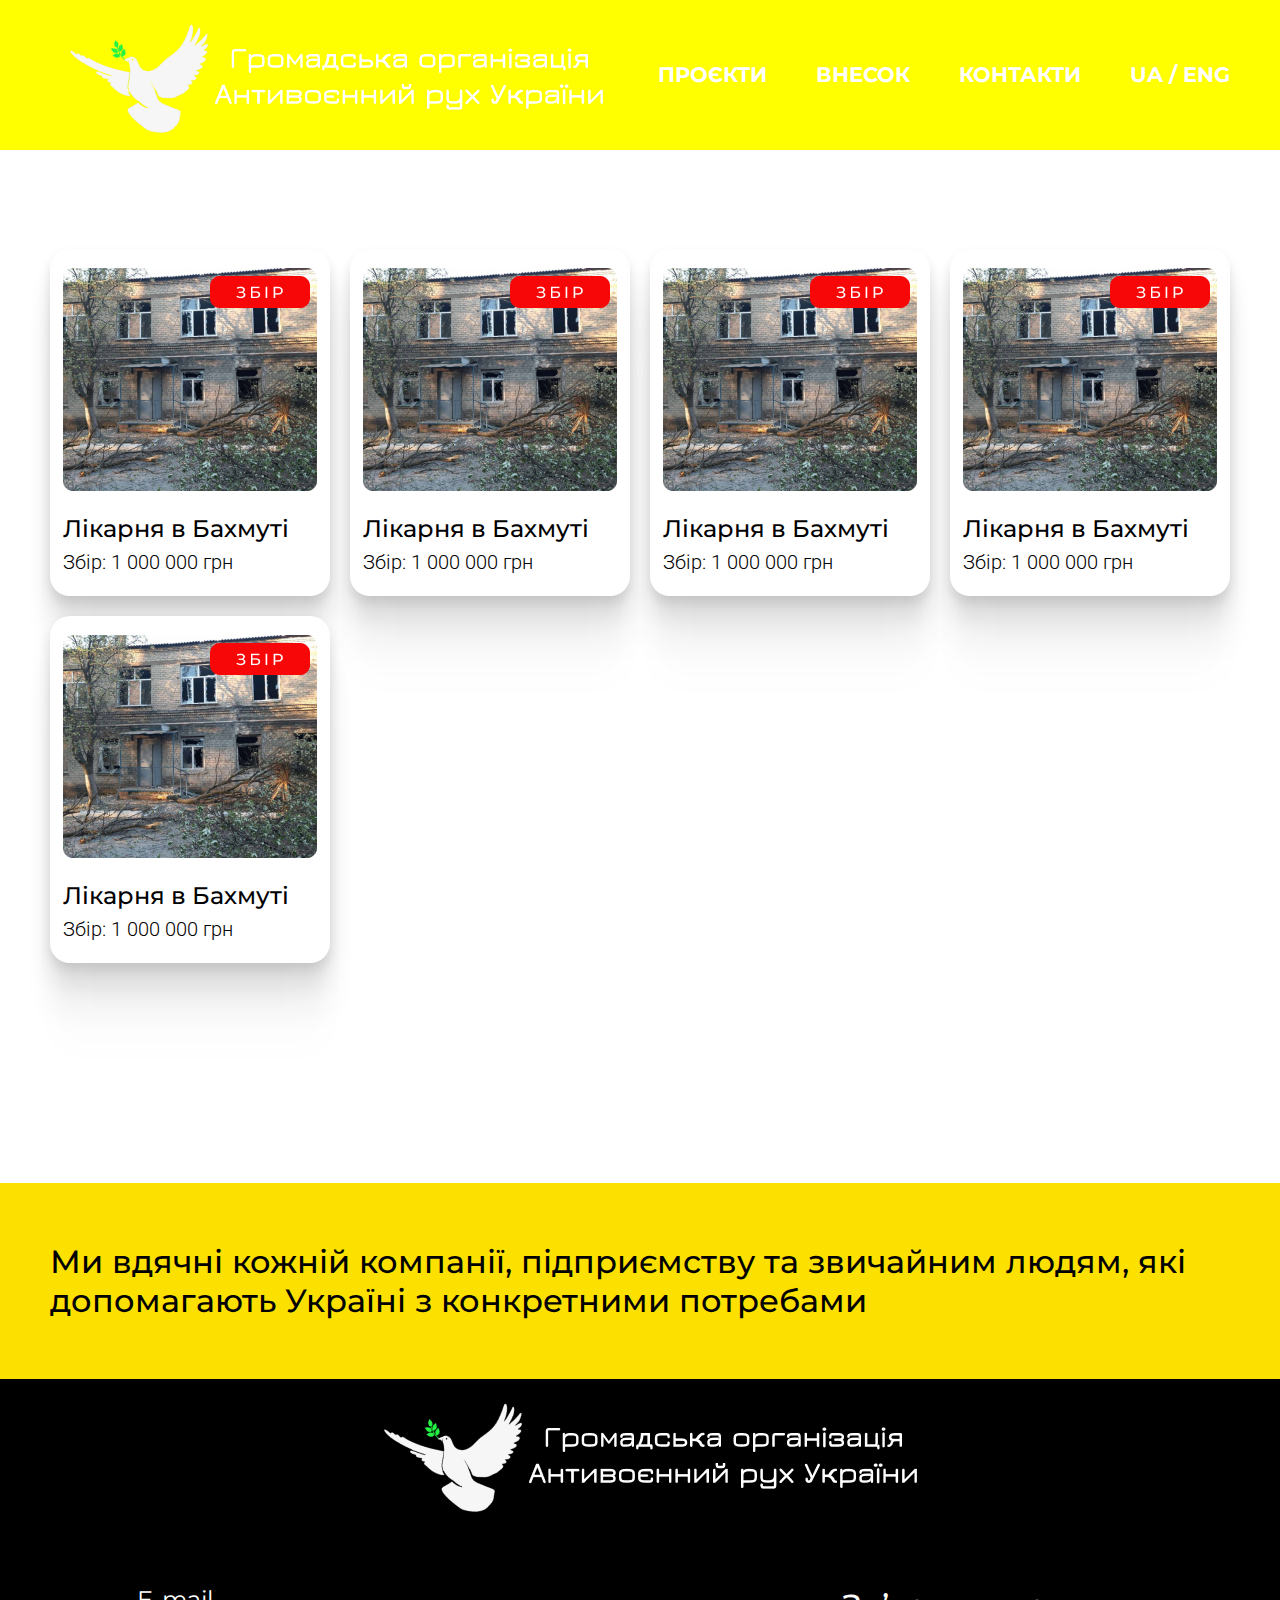
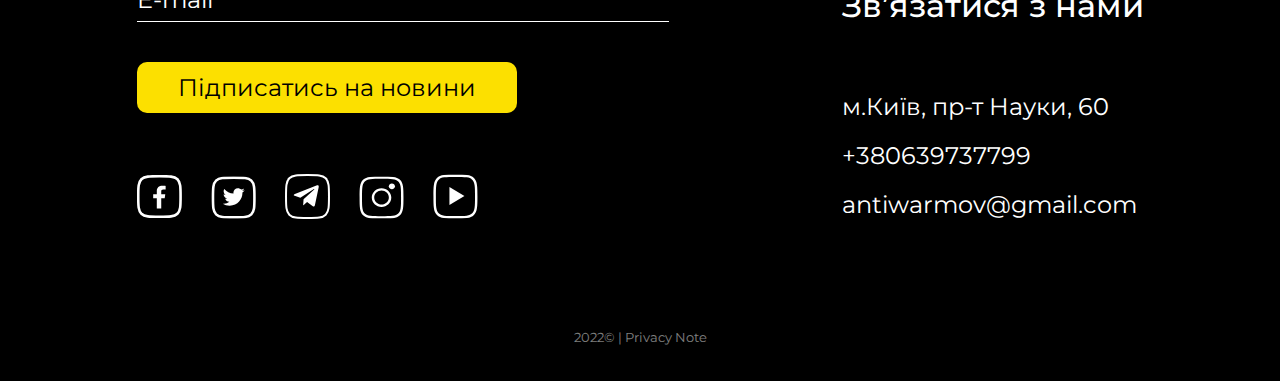
<file: projects.html>
<!doctype html>
<html lang="en">
<head>
    <meta charset="UTF-8">
    <meta name="viewport"
          content="width=device-width, user-scalable=no, initial-scale=1.0, maximum-scale=1.0, minimum-scale=1.0">
    <meta http-equiv="X-UA-Compatible" content="ie=edge">
    <title>Projects</title>
    <link rel="stylesheet" href="css/style.css">
    <link rel="stylesheet" href="css/media.css">
    <link rel="stylesheet" href="css/menu.css">

</head>
<body>
<header class="header_main">
    <div class="container">
        <div class="logo">
            <a href="#"><img src="images/logo_3.png" alt="logo"></a>
        </div>
        <div class="nav-but-wrap">
            <div class="menu-icon hover-target">
                <span class="menu-icon__line menu-icon__line-left"></span>
                <span class="menu-icon__line"></span>
                <span class="menu-icon__line menu-icon__line-right"></span>
            </div>
        </div>
        <nav class="nav">
            <div class="nav__content">
                <ul class="nav__list">
                    <li class="nav__list-item"><a class="header_link" href="projects.html">проєкти</a></li>
                    <li class="nav__list-item"><a class="header_link" href="#">внесок</a></li>
                    <li class="nav__list-item"><a class="header_link" href="#">контакти</a></li>
                    <li class="nav__list-item"><a class="header_link" href="#">UA / ENG</a></li>
                </ul>
                <div class="burger_links">
                    <a href="#" target="_blank"><img src="images/facebook_footer.svg" alt="Facebook"> </a>
                    <a href="#" target="_blank"><img src="images/twitter_footer.svg" alt="Twitter"> </a>
                    <a href="#" target="_blank"><img src="images/telegram_footer.svg" alt="Telegram"> </a>
                    <a href="#" target="_blank"><img src="images/instagram_footer.svg" alt="Instagram"> </a>
                    <a href="#" target="_blank"><img src="images/youtube_footer.svg" alt="Youtube"> </a>
                </div>
            </div>
        </nav>
    </div>
</header>
<main>
    <section class="project">
        <div class="container">
            <div class="project_box">
                <div class="project_item">
                    <div class="project_image">
                        <img src="images/hospital.jpg" alt="Hospital">
                    </div>
                    <h4>Лікарня в Бахмуті</h4>
                    <a href="#">Збір: 1 000 000 грн  </a>
                </div>
                <div class="project_item">
                    <div class="project_image">
                        <img src="images/hospital.jpg" alt="Hospital">
                    </div>
                    <h4>Лікарня в Бахмуті</h4>
                    <a href="#">Збір: 1 000 000 грн  </a>
                </div>
                <div class="project_item">
                    <div class="project_image">
                        <img src="images/hospital.jpg" alt="Hospital">
                    </div>
                    <h4>Лікарня в Бахмуті</h4>
                    <a href="#">Збір: 1 000 000 грн  </a>
                </div>
                <div class="project_item">
                    <div class="project_image">
                        <img src="images/hospital.jpg" alt="Hospital">
                    </div>
                    <h4>Лікарня в Бахмуті</h4>
                    <a href="#">Збір: 1 000 000 грн  </a>
                </div>
                <div class="project_item">
                    <div class="project_image">
                        <img src="images/hospital.jpg" alt="Hospital">
                    </div>
                    <h4>Лікарня в Бахмуті</h4>
                    <a href="#">Збір: 1 000 000 грн  </a>
                </div>
            </div>

        </div>
    </section>
    <section class="graceful">
        <div class="container">
            <p>Ми вдячні кожній компанії, підприємству та звичайним людям, які допомагають Україні з конкретними потребами</p>
        </div>
    </section>
</main>
<footer>
    <div class="container">
        <div class="logo">
            <img src="images/logo_3.png" alt="logo">
        </div>
        <div class="footer_box">
            <div class="box_items">
                <form action="#" method=# class="items_form">
                    <input type="email" placeholder="E-mail">
                    <button type="submit">Підписатись на новини</button>
                </form>
                <div class="footer_links">
                    <a href="#" target="_blank"><img src="images/facebook_footer.svg" alt="Facebook"> </a>
                    <a href="#" target="_blank"><img src="images/twitter_footer.svg" alt="Twitter"> </a>
                    <a href="#" target="_blank"><img src="images/telegram_footer.svg" alt="Telegram"> </a>
                    <a href="#" target="_blank"><img src="images/instagram_footer.svg" alt="Instagram"> </a>
                    <a href="#" target="_blank"><img src="images/youtube_footer.svg" alt="Youtube"> </a>
                </div>
            </div>
            <ul class="list">
                <li>Зв’язатися з нами</li>
                <li>м.Київ, пр-т Науки, 60</li>
                <li>+380639737799</li>
                <li>antiwarmov@gmail.com</li>
            </ul>
        </div>
        <p class="text">2022© | Privacy Note</p>
    </div>
</footer>
<script src="https://code.jquery.com/jquery-3.6.4.js" integrity="sha256-a9jBBRygX1Bh5lt8GZjXDzyOB+bWve9EiO7tROUtj/E=" crossorigin="anonymous"></script>
<script src="js/owl.carousel.js"></script>
<script src="js/scripts.js"></script>
</body>
</html>
</file>
<file: css/style.css>
@import url("https://fonts.googleapis.com/css2?family=Montserrat:wght@300;400;500;700&family=Roboto:wght@300&display=swap");
* {
  padding: 0;
  margin: 0;
  box-sizing: border-box;
}

.container {
  max-width: 1180px;
  margin: auto;
}

.header_main {
  background-color: yellow;
  position: static;
}

header {
  position: absolute;
  width: 100%;
}
header .container {
  display: flex;
  justify-content: space-between;
  align-items: center;
}
header .container .logo {
  max-width: 553px;
  position: relative;
  z-index: 3;
}
header .container .logo img {
  width: 100%;
  display: block;
}
@media screen and (max-width: 767px) {
  header .container .nav-but-wrap {
    display: inline-block;
  }
}
header .container .nav ul {
  display: flex;
}
@media screen and (max-width: 975px) {
  header .container .nav ul {
    display: block;
  }
}
header .container .nav ul li {
  list-style: none;
  margin-right: 49px;
}
@media screen and (max-width: 1130px) {
  header .container .nav ul li {
    margin-right: 23px;
  }
}
@media screen and (max-width: 975px) {
  header .container .nav ul li {
    margin-top: 15px;
  }
}
header .container .nav ul li:last-of-type {
  margin-right: 0;
}
header .container .nav ul li .header_link:hover {
  color: #979797;
}
header .container .nav ul li a {
  display: inline-block;
  text-decoration: none;
  font-family: "Montserrat", sans-serif;
  font-style: normal;
  font-weight: 700;
  font-size: 21px;
  line-height: 32px;
  text-align: center;
  text-transform: uppercase;
  color: #FFFFFF;
}
@media screen and (max-width: 1060px) {
  header .container .nav ul li a {
    font-size: 17px;
  }
}
@media screen and (max-width: 975px) {
  header .container .nav ul li a {
    font-size: 21px;
  }
}
header .container .nav ul li a:hover {
  color: yellow;
}
header .container .nav .burger_links {
  display: none;
  margin-bottom: 102px;
}
header .container .nav .burger_links a {
  margin-right: 25px;
  text-decoration: none;
}
header .container .nav .burger_links a:last-of-type {
  margin-right: 0;
}
header .container .nav .burger_links a img:hover {
  transform: scale(1.2);
}

.main_banner {
  background-image: url("../images/main_banner.png");
  background-size: cover;
  height: 100vh;
}
.main_banner .container .main_box {
  padding-top: 250px;
}
@media screen and (max-width: 1150px) {
  .main_banner .container .main_box {
    display: flex;
    flex-direction: column;
    align-items: center;
    height: 50%;
  }
}
@media screen and (max-width: 850px) {
  .main_banner .container .main_box {
    padding-top: 200px;
  }
}
@media screen and (max-width: 750px) {
  .main_banner .container .main_box {
    padding-top: 200px;
  }
}
@media screen and (max-width: 450px) {
  .main_banner .container .main_box {
    padding-top: 150px;
  }
}
.main_banner .container .main_box h2 {
  font-family: "Montserrat", sans-serif;
  font-style: normal;
  font-weight: 400;
  font-size: 32px;
  line-height: 38px;
  color: #FFFFFF;
  max-width: 540px;
  margin-bottom: 60px;
}
@media screen and (max-width: 1150px) {
  .main_banner .container .main_box h2 {
    font-size: 25px;
    margin-bottom: 30px;
    line-height: 34px;
  }
}
@media screen and (max-width: 975px) {
  .main_banner .container .main_box h2 {
    margin-bottom: 24px;
  }
}
@media screen and (max-width: 499px) {
  .main_banner .container .main_box h2 {
    font-size: 22px;
    margin-bottom: 15px;
  }
}
@media screen and (max-width: 350px) {
  .main_banner .container .main_box h2 {
    font-size: 20px;
    margin-bottom: 10px;
  }
}
.main_banner .container .main_box a {
  font-family: "Montserrat", sans-serif;
  font-style: normal;
  font-weight: 400;
  font-size: 24px;
  line-height: 29px;
  display: inline-block;
  color: #000000;
  text-decoration: none;
  background: #FCE000;
  border-radius: 10px;
  padding: 10px 48px;
  max-width: 299px;
  margin-bottom: 21px;
}
@media screen and (max-width: 1150px) {
  .main_banner .container .main_box a {
    margin-bottom: 17px;
  }
}
@media screen and (max-width: 975px) {
  .main_banner .container .main_box a {
    margin-bottom: 13px;
  }
}
@media screen and (max-width: 499px) {
  .main_banner .container .main_box a {
    padding: 8px 40px;
    margin-bottom: 10px;
  }
}
.main_banner .container .main_box a:hover {
  background-color: royalblue;
  color: yellow;
}
.main_banner .container .main_box h4 {
  font-family: "Montserrat", sans-serif;
  font-style: normal;
  font-weight: 400;
  font-size: 25px;
  line-height: 29px;
  display: flex;
  align-items: center;
  text-align: justify;
  color: #FFFFFF;
}
@media screen and (max-width: 1150px) {
  .main_banner .container .main_box {
    font-size: 20px;
  }
}
@media screen and (max-width: 350px) {
  .main_banner .container .main_box {
    font-size: 18px;
  }
}

.power {
  padding: 60px 0;
}
.power .container {
  display: flex;
  justify-content: space-between;
  align-items: center;
}
@media screen and (max-width: 1080px) {
  .power .container {
    flex-direction: column;
    justify-content: space-between;
    align-items: center;
  }
}
.power .container .power_box {
  max-width: 591px;
}
.power .container .power_box h1 {
  font-family: "Montserrat", sans-serif;
  font-style: normal;
  font-weight: 700;
  font-size: 110px;
  line-height: 76px;
  text-align: center;
  color: #000000;
  max-width: 591px;
  margin-bottom: 15px;
}
@media screen and (max-width: 610px) {
  .power .container .power_box h1 {
    font-size: 90px;
  }
}
@media screen and (max-width: 482px) {
  .power .container .power_box h1 {
    font-size: 80px;
  }
}
@media screen and (max-width: 423px) {
  .power .container .power_box h1 {
    font-size: 70px;
  }
}
@media screen and (max-width: 350px) {
  .power .container .power_box h1 {
    font-size: 60px;
  }
}
.power .container .power_box h3 {
  font-family: "Montserrat", sans-serif;
  font-style: normal;
  font-weight: 300;
  font-size: 48px;
  line-height: 70px;
  text-align: center;
  letter-spacing: 0.21em;
  color: #000000;
}
.power .container .power_second_box p {
  font-family: "Roboto", sans-serif;
  font-style: normal;
  font-weight: 300;
  font-size: 32px;
  line-height: 39px;
  color: #000000;
  margin-bottom: 20px;
  max-width: 479px;
}
@media screen and (max-width: 500px) {
  .power .container .power_second_box p {
    margin-left: 10px;
  }
}
.power .container .power_second_box a {
  text-decoration: none;
  background: #FCE000;
  border-radius: 10px;
  padding: 10px 48px;
  font-family: "Montserrat", sans-serif;
  font-style: normal;
  font-weight: 400;
  font-size: 24px;
  line-height: 29px;
  text-align: justify;
  color: #000000;
}
@media screen and (max-width: 500px) {
  .power .container .power_second_box a {
    margin-left: 10px;
  }
}
.power .container .power_second_box a:hover {
  background-color: royalblue;
  color: yellow;
}

.description {
  background-color: #FCE000;
  padding: 46px 0 31px;
}
@media screen and (max-width: 1190px) {
  .description {
    padding: 46px 10px 31px;
  }
}
.description .description_info p {
  font-family: "Roboto", sans-serif;
  font-style: normal;
  font-weight: 300;
  font-size: 24px;
  line-height: 29px;
  text-align: justify;
  color: #000000;
}
.description .description_info p:first-of-type {
  margin-bottom: 54px;
}

.invincibility {
  margin-top: 60px;
}
.invincibility .container {
  box-shadow: 0 258px 103px rgba(0, 0, 0, 0.01), 0 145px 87px rgba(0, 0, 0, 0.05), 0 64px 64px rgba(0, 0, 0, 0.09), 0 16px 35px rgba(0, 0, 0, 0.1), 0 0 0 rgba(0, 0, 0, 0.1);
  border-radius: 20px;
  background: #FFFFFF;
  padding: 60px 0 88px;
  display: flex;
  flex-direction: column;
  justify-content: center;
  align-items: center;
}
@media screen and (max-width: 1100px) {
  .invincibility .container {
    margin-left: 10px;
    margin-right: 10px;
  }
}
.invincibility .container h3 {
  font-family: "Montserrat", sans-serif;
  font-style: normal;
  font-weight: 300;
  font-size: 48px;
  line-height: 70px;
  display: flex;
  align-items: center;
  text-align: center;
  letter-spacing: 0.21em;
  color: #000000;
  max-width: 580px;
  margin-bottom: 20px;
}
@media screen and (max-width: 485px) {
  .invincibility .container h3 {
    font-size: 38px;
  }
}
@media screen and (max-width: 390px) {
  .invincibility .container h3 {
    font-size: 30px;
  }
}
.invincibility .container h4 {
  font-family: "Montserrat", sans-serif;
  font-style: normal;
  font-weight: 400;
  font-size: 32px;
  line-height: 39px;
  display: flex;
  align-items: center;
  text-align: center;
  color: #000000;
  max-width: 980px;
  margin-bottom: 40px;
}
.invincibility .container .invincibility_image {
  max-width: 780px;
  margin-bottom: 60px;
}
.invincibility .container .invincibility_image img {
  display: block;
  width: 100%;
}
.invincibility .container p {
  max-width: 980px;
  margin-bottom: 60px;
  font-family: "Roboto", sans-serif;
  font-style: normal;
  font-weight: 300;
  font-size: 24px;
  line-height: 29px;
  display: flex;
  align-items: center;
  text-align: justify;
  color: #000000;
}
.invincibility .container .invincibility_link a {
  text-decoration: none;
  text-align: justify;
  font-family: "Montserrat", sans-serif;
  font-style: normal;
  font-weight: 400;
  font-size: 24px;
  line-height: 29px;
  color: #000000;
  background: #FCE000;
  border-radius: 10px;
  padding: 10px 53px;
  display: inline-block;
}
.invincibility .container .invincibility_link a:hover {
  background-color: royalblue;
  color: yellow;
}

.find_us {
  margin-top: 60px;
}
.find_us .container {
  background: #FFFFFF;
  box-shadow: 0 132px 53px rgba(0, 0, 0, 0.01), 0 74px 45px rgba(0, 0, 0, 0.05), 0 33px 33px rgba(0, 0, 0, 0.09), 0 8px 18px rgba(0, 0, 0, 0.1), 0 0 0 rgba(0, 0, 0, 0.1);
  border-radius: 20px;
  padding: 40px 0;
}
@media screen and (max-width: 1200px) {
  .find_us .container {
    margin: 0 10px;
  }
}
.find_us .container .find_us_form {
  margin-bottom: 44px;
  display: flex;
  justify-content: space-around;
}
@media screen and (max-width: 857px) {
  .find_us .container .find_us_form {
    flex-direction: column;
    align-items: center;
  }
}
.find_us .container .find_us_form ::placeholder {
  font-family: "Montserrat", sans-serif;
  font-style: normal;
  font-weight: 400;
  font-size: 24px;
  line-height: 29px;
  text-align: justify;
  color: #979797;
}
.find_us .container .find_us_form input {
  width: 479px;
  border-top: 0;
  border-right: 0;
  border-left: 0;
  border-bottom: 1px solid #000000;
  padding: 10px 0;
}
@media screen and (max-width: 857px) {
  .find_us .container .find_us_form input {
    margin-bottom: 20px;
    width: 380px;
  }
}
@media screen and (max-width: 420px) {
  .find_us .container .find_us_form input {
    width: 290px;
  }
}
.find_us .container .find_us_form button {
  padding: 11px 41px;
  background: #FCE000;
  border-radius: 10px;
  border: none;
  font-family: "Montserrat", sans-serif;
  font-style: normal;
  font-weight: 400;
  font-size: 24px;
  line-height: 29px;
  text-align: justify;
  color: #000000;
  cursor: pointer;
  max-width: 380px;
}
@media screen and (max-width: 420px) {
  .find_us .container .find_us_form button {
    max-width: 290px;
    padding: 11px 21px;
    font-size: 18px;
    line-height: 25px;
  }
}
.find_us .container .find_us_form button:hover {
  background-color: royalblue;
  color: yellow;
}
.find_us .container .find_us_links {
  display: flex;
  justify-content: center;
}
.find_us .container .find_us_links a {
  margin-right: 80px;
}
@media screen and (max-width: 420px) {
  .find_us .container .find_us_links a {
    margin-right: 40px;
  }
}
.find_us .container .find_us_links a:last-of-type {
  margin-right: 0;
}

.graceful {
  margin-top: 60px;
  padding: 59px 0;
  background-color: #FCE000;
}
@media screen and (max-width: 1190px) {
  .graceful {
    padding: 59px 10px;
  }
}
.graceful p {
  font-family: "Montserrat", sans-serif;
  font-style: normal;
  font-weight: 500;
  font-size: 32px;
  line-height: 39px;
  color: #000000;
}

.last_news {
  padding: 65px 0;
}
.last_news .container h3 {
  margin-bottom: 33px;
  font-family: "Montserrat", sans-serif;
  font-style: normal;
  font-weight: 500;
  font-size: 36px;
  line-height: 70px;
  text-align: left;
  letter-spacing: 0.21em;
  color: #000000;
}
@media screen and (max-width: 1078px) {
  .last_news .container h3 {
    margin-left: 10px;
  }
}
.last_news .container .last_news_box {
  display: flex;
  flex-wrap: wrap;
  justify-content: space-between;
}
.last_news .container .last_news_box .last_news_items {
  max-width: 553px;
  border-bottom: 1px solid #000000;
  display: flex;
  justify-content: center;
}
@media screen and (max-width: 1078px) {
  .last_news .container .last_news_box .last_news_items {
    margin-top: 20px;
    margin-left: 10px;
  }
}
@media screen and (max-width: 1078px) {
  .last_news .container .last_news_box .last_news_items:nth-child(2) .arrow {
    top: 9px;
    right: -8px;
  }
}
.last_news .container .last_news_box .last_news_items:last-of-type {
  margin-top: 20px;
}
.last_news .container .last_news_box .last_news_items p {
  font-family: "Roboto", sans-serif;
  font-style: normal;
  font-weight: 400;
  font-size: 20px;
  line-height: 29px;
  color: #000000;
  margin-right: 10px;
}
.last_news .container .last_news_box .last_news_items .arrow {
  box-sizing: border-box;
  position: relative;
  top: 27px;
  right: 10px;
  display: inline-block;
  width: 13px;
  height: 13px;
  border-top: 3px solid;
  transform: rotate(46deg);
  border-right: 3px solid;
}
@media screen and (max-width: 1078px) {
  .last_news .container .last_news_box .last_news_items .arrow {
    top: 24px;
  }
}
@media screen and (max-width: 550px) {
  .last_news .container .last_news_box .last_news_items .arrow {
    display: none;
  }
}
.last_news .container .last_news_box .last_news_items .arrow:after {
  content: "";
  display: inline-block;
  box-sizing: border-box;
  position: relative;
  transform: rotate(-45deg);
  width: 14px;
  height: 2px;
  background: currentColor;
  top: -8px;
  right: 3px;
}
.last_news .container .last_news_box a {
  text-decoration: none;
  font-family: "Roboto", sans-serif;
  font-style: normal;
  font-weight: 300;
  font-size: 24px;
  line-height: 29px;
  color: #000000;
  display: inline-block;
}
.last_news .last_news_link {
  margin-top: 40px;
  max-width: 211px;
  border-bottom: 1px solid #000000;
}
@media screen and (max-width: 1078px) {
  .last_news .last_news_link {
    margin-left: 10px;
  }
}
.last_news .last_news_link a {
  text-decoration: none;
  font-family: "Roboto", sans-serif;
  font-style: normal;
  font-weight: 400;
  font-size: 20px;
  line-height: 29px;
  text-align: justify;
  color: #000000;
}

footer {
  background-color: black;
  padding-bottom: 31px;
}
footer .container .logo {
  max-width: 553px;
  margin: auto;
}
footer .container .logo img {
  width: 100%;
  display: block;
}
footer .container .footer_box {
  margin-top: 57px;
  display: flex;
  justify-content: space-around;
}
@media screen and (max-width: 845px) {
  footer .container .footer_box {
    flex-direction: column;
    align-items: center;
  }
}
footer .container .footer_box .box_items .items_form {
  display: flex;
  flex-direction: column;
}
@media screen and (max-width: 390px) {
  footer .container .footer_box .box_items .items_form {
    display: none;
  }
}
footer .container .footer_box .box_items .items_form ::placeholder {
  font-family: "Montserrat", sans-serif;
  font-style: normal;
  font-weight: 400;
  font-size: 24px;
  line-height: 29px;
  text-align: justify;
  color: white;
}
footer .container .footer_box .box_items .items_form input {
  width: 532px;
  border-bottom: 1px solid #FFFFFF;
  border-top: 0;
  border-right: 0;
  border-left: 0;
  padding: 10px 0;
  background-color: black;
  margin-bottom: 40px;
  color: white;
}
@media screen and (max-width: 845px) {
  footer .container .footer_box .box_items .items_form input {
    width: 350px;
  }
}
footer .container .footer_box .box_items .items_form button {
  padding: 11px 41px;
  max-width: 380px;
  background: #FCE000;
  border-radius: 10px;
  border: none;
  font-family: "Montserrat", sans-serif;
  font-style: normal;
  font-weight: 400;
  font-size: 24px;
  line-height: 29px;
  text-align: justify;
  color: #000000;
  cursor: pointer;
  margin-bottom: 61px;
}
@media screen and (max-width: 845px) {
  footer .container .footer_box .box_items .items_form button {
    width: 350px;
    padding: 7px 20px;
  }
}
footer .container .footer_box .box_items .items_form button:hover {
  background-color: royalblue;
  color: yellow;
}
footer .container .footer_box .box_items .footer_links {
  margin-bottom: 102px;
}
footer .container .footer_box .box_items .footer_links a {
  margin-right: 25px;
  text-decoration: none;
}
@media screen and (max-width: 391px) {
  footer .container .footer_box .box_items .footer_links a {
    margin-right: 18px;
  }
}
footer .container .footer_box .box_items .footer_links a:last-of-type {
  margin-right: 0;
}
footer .container .footer_box .box_items .footer_links a img:hover {
  transform: scale(1.2);
}
footer .container .footer_box .list li {
  margin-bottom: 10px;
  font-family: "Montserrat", sans-serif;
  font-style: normal;
  font-weight: 400;
  font-size: 24px;
  line-height: 39px;
  display: flex;
  align-items: center;
  color: #FFFFFF;
}
footer .container .footer_box .list li:hover {
  transform: scale(1.1);
}
footer .container .footer_box .list li:first-of-type {
  font-family: "Montserrat", sans-serif;
  font-style: normal;
  font-weight: 500;
  font-size: 32px;
  line-height: 39px;
  display: flex;
  align-items: center;
  color: #FFFFFF;
  margin-bottom: 62px;
}
footer .container .text {
  font-family: "Montserrat", sans-serif;
  font-style: normal;
  font-weight: 400;
  font-size: 13px;
  line-height: 25px;
  text-align: center;
  color: rgba(255, 255, 255, 0.5);
}

.donations {
  padding-top: 99px;
  padding-bottom: 80px;
}
.donations .container {
  max-width: 980px;
}
.donations .container .donations_box {
  display: flex;
  justify-content: space-around;
  margin-bottom: 80px;
  height: 360px;
}
.donations .container .donations_box .donations_item {
  padding: 19px 13px;
  background: #FFFFFF;
  box-shadow: 0 89px 36px rgba(0, 0, 0, 0.01), 0 50px 30px rgba(0, 0, 0, 0.05), 0 22px 22px rgba(0, 0, 0, 0.09), 0 6px 12px rgba(0, 0, 0, 0.1), 0 0 0 rgba(0, 0, 0, 0.1);
  border-radius: 20px;
}
.donations .container .donations_box .donations_item .donations_image {
  max-width: 254px;
  margin-bottom: 18px;
}
.donations .container .donations_box .donations_item .donations_image img {
  width: 100%;
  display: block;
}
.donations .container .donations_box .donations_item h4 {
  font-family: "Montserrat", sans-serif;
  font-style: normal;
  font-weight: 500;
  font-size: 24px;
  line-height: 39px;
  color: #000000;
}
.donations .container .donations_box .donations_item a {
  font-family: "Roboto", sans-serif;
  text-decoration: none;
  font-style: normal;
  font-weight: 300;
  font-size: 20px;
  line-height: 29px;
  color: #000000;
}
.donations .container .donations_box .owl-item {
  display: flex;
  justify-content: center;
}
.donations .container .donations_box .owl-nav .owl-prev {
  position: absolute;
  left: -55px;
  top: 140px;
}
@media screen and (max-width: 1100px) {
  .donations .container .donations_box .owl-nav .owl-prev {
    display: none;
  }
}
.donations .container .donations_box .owl-nav .owl-prev:before {
  font-weight: 900;
  font-family: "Font Awesome 6 Free";
  content: "\f053";
  color: black;
  font-size: 30px;
}
.donations .container .donations_box .owl-nav .owl-next {
  position: absolute;
  right: -55px;
  top: 140px;
}
@media screen and (max-width: 1100px) {
  .donations .container .donations_box .owl-nav .owl-next {
    display: none;
  }
}
.donations .container .donations_box .owl-nav .owl-next:before {
  font-weight: 900;
  font-family: "Font Awesome 6 Free";
  content: "\f053";
  color: black;
  font-size: 30px;
  transform: rotate(180deg);
  display: inline-block;
}
.donations .container .donations_link {
  max-width: 450px;
  margin: auto;
}
.donations .container .donations_link a {
  font-family: "Montserrat", sans-serif;
  font-style: normal;
  font-weight: 400;
  font-size: 22px;
  line-height: 29px;
  color: #FFFFFF;
  text-decoration: none;
  text-align: center;
  display: inline-block;
  padding: 12px 47px;
  background: #000000;
  border-radius: 10px;
}
.donations .container .donations_link a:hover {
  color: black;
  background-color: yellow;
}

.help {
  background: #FCE000;
  padding: 59px 0 53px;
}
@media screen and (max-width: 1190px) {
  .help {
    padding: 59px 10px 53px;
  }
}
.help p {
  font-family: "Montserrat", sans-serif;
  font-style: normal;
  font-weight: 500;
  font-size: 32px;
  line-height: 39px;
  color: #000000;
}

.project {
  padding-top: 99px;
  padding-bottom: 80px;
}
.project .container .project_box {
  display: flex;
  justify-content: space-between;
  flex-wrap: wrap;
  margin-bottom: 80px;
}
@media screen and (max-width: 1120px) {
  .project .container .project_box {
    justify-content: space-around;
  }
}
.project .container .project_box .project_item {
  padding: 19px 13px;
  background: #FFFFFF;
  box-shadow: 0 89px 36px rgba(0, 0, 0, 0.01), 0 50px 30px rgba(0, 0, 0, 0.05), 0 22px 22px rgba(0, 0, 0, 0.09), 0 6px 12px rgba(0, 0, 0, 0.1), 0 0 0 rgba(0, 0, 0, 0.1);
  border-radius: 20px;
}
@media screen and (max-width: 1120px) {
  .project .container .project_box .project_item:nth-child(4) {
    margin-top: 20px;
  }
}
@media screen and (max-width: 839px) {
  .project .container .project_box .project_item:nth-child(3) {
    margin-top: 20px;
  }
}
@media screen and (max-width: 559px) {
  .project .container .project_box .project_item:nth-child(2) {
    margin-top: 20px;
  }
}
.project .container .project_box .project_item:last-of-type {
  margin-top: 20px;
}
.project .container .project_box .project_item .project_image {
  max-width: 254px;
  margin-bottom: 18px;
}
.project .container .project_box .project_item .project_image img {
  width: 100%;
  display: block;
}
.project .container .project_box .project_item h4 {
  font-family: "Montserrat", sans-serif;
  font-style: normal;
  font-weight: 500;
  font-size: 24px;
  line-height: 39px;
  color: #000000;
}
.project .container .project_box .project_item a {
  font-family: "Roboto", sans-serif;
  text-decoration: none;
  font-style: normal;
  font-weight: 300;
  font-size: 20px;
  line-height: 29px;
  color: #000000;
}

/*# sourceMappingURL=style.css.map */
</file>
<file: css/media.css>
@media only screen and (max-width: 767px) {
    .nav {
        position: fixed;
        z-index: 2;
        left: 0;
        top: 0;
    }
    .nav:before, .nav:after {
        content: "";
        position: fixed;
        width: 100vw;
        height: 100vh;
        background: rgba(20, 21, 26,0.6);
        border-bottom-left-radius: 200%;
        z-index: -1;
        -webkit-transition: -webkit-transform cubic-bezier(0.77, 0, 0.175, 1) 0.6s, border-radius linear 0.8s;
        transition: -webkit-transform cubic-bezier(0.77, 0, 0.175, 1) 0.6s, border-radius linear 0.8s;
        transition: transform cubic-bezier(0.77, 0, 0.175, 1) 0.6s, border-radius linear 0.8s;
        transition: transform cubic-bezier(0.77, 0, 0.175, 1) 0.6s, -webkit-transform cubic-bezier(0.77, 0, 0.175, 1) 0.6s, border-radius linear 0.8s;
        -webkit-transform: translateX(100%) translateY(-100%);
        transform: translateX(100%) translateY(-100%);
    }
    .nav:after {
        background: rgba(9,9,12,1);
        -webkit-transition-delay: 0s;
        transition-delay: 0s;
    }
    .nav:before {
        -webkit-transition-delay: .2s;
        transition-delay: .2s;
    }
    .nav__content {
        position: fixed;
        visibility: hidden;
        top: 50%;
        margin-top: 20px;
        -webkit-transform: translate(0%, -50%);
        transform: translate(0%, -50%);
        width: 100%;
        text-align: center;
    }
    .nav__list {
        position: relative;
        padding: 0;
        margin: 0;
        z-index: 2;
    }
    .nav__list-item {
        position: relative;
        display: block;
        -webkit-transition-delay: 0.8s;
        transition-delay: 0.8s;
        opacity: 0;
        text-align: center;
        overflow: hidden;
        -webkit-transform: translate(100px, 0%);
        transform: translate(100px, 0%);
        -webkit-transition: opacity .2s ease, -webkit-transform .3s ease;
        transition: opacity .2s ease, -webkit-transform .3s ease;
        transition: opacity .2s ease, transform .3s ease;
        transition: opacity .2s ease, transform .3s ease, -webkit-transform .3s ease;
        margin-top: 0;
        margin-bottom: 0;
    }
    .nav__list-item a{
        position: relative;
        text-decoration: none;
        overflow: hidden;
        cursor: pointer;
        z-index: 2;
        display: inline-block;
        text-transform: uppercase;
        -webkit-transition: all 200ms linear;
        transition: all 200ms linear;
    }

    .nav__list-item a:hover:after{
        height: 4px;
        opacity: 1;
        left: 0;
        width: 100%;
    }
    .nav__list-item a:hover{
        color: rgba(255,255,255,1);
    }
    .nav__list-item.active-nav a{
        color: rgba(255,255,255,1);
    }
    .nav__list-item.active-nav a:after{
        height: 4px;
        opacity: 1;
        left: 0;
        width: 100%;
    }
    header .container .nav ul{
        display: block;
    }
    header .container .nav ul li{
        margin: 15px 0;
    }
    header .container .nav .burger_links{
        display: inline-block;
        transition-delay: 0.5s;
    }
    .nav ul .header_link :hover{
        color: #979797;
    }
    .header_main .container .nav ul{
        display: block;
        margin-top: 120px;
    }
    .header_main .container .nav ul li{
        margin: 15px 0;
    }
    .header_main .container .nav .burger_links{
        display: inline-block;
        transition-delay: 0.5s;
    }


}
@media only screen and (max-width: 341px){
    header .container .nav .burger_links a{
        margin-right: 19px;
    }
}
</file>
<file: css/menu.css>
body{
    overflow-x: hidden;
    -webkit-transition: all 300ms linear;
    transition: all 300ms linear;
}


/* #Navigation
================================================== */

.cd-header{
    position: fixed;
    width:100%;
    top:0;
    left:0;
    z-index:100;
}
.header-wrapper{
    position: relative;
    width: calc(100% - 100px);
    margin-left: 50px;
}
.logo-wrap {
    position: absolute;
    display:block;
    left:0;
    top: 40px;
    cursor: pointer;
}
.logo-wrap a {
    cursor: pointer;
    font-family: 'Montserrat', sans-serif;
    font-weight: 900;
    font-size: 20px;
    line-height: 20px;
    text-transform: uppercase;
    letter-spacing: 2px;
    color: #fff;
    transition : all 0.3s ease-out;
}
.logo-wrap a span{
    color: #8167a9;
}
.logo-wrap a:hover {
    opacity: 0.9;
}
.nav-but-wrap{
    position: relative;
    display: none;
    float: right;
    transition : all 0.3s ease-out;
    z-index: 3;
}
.menu-icon {
    height: 30px;
    width: 30px;
    position: relative;
    z-index: 2;
    cursor: pointer;
    display: block;
}
.menu-icon__line {
    height: 2px;
    width: 30px;
    display: block;
    background-color: #fff;
    margin-bottom: 7px;
    cursor: pointer;
    -webkit-transition: background-color .5s ease, -webkit-transform .2s ease;
    transition: background-color .5s ease, -webkit-transform .2s ease;
    transition: transform .2s ease, background-color .5s ease;
    transition: transform .2s ease, background-color .5s ease, -webkit-transform .2s ease;
}
.menu-icon__line-left {
    width: 16.5px;
    -webkit-transition: all 200ms linear;
    transition: all 200ms linear;
}
.menu-icon__line-right {
    width: 16.5px;
    float: right;
    -webkit-transition: all 200ms linear;
    -moz-transition: all 200ms linear;
    -o-transition: all 200ms linear;
    -ms-transition: all 200ms linear;
    transition: all 200ms linear;
}
.menu-icon:hover .menu-icon__line-left,
.menu-icon:hover .menu-icon__line-right {
    width: 30px;
}

body.nav-active .nav__content {
    visibility: visible;
}
body.nav-active .menu-icon__line {
    background-color: #fff;
    -webkit-transform: translate(0px, 0px) rotate(-45deg);
    transform: translate(0px, 0px) rotate(-45deg);
}
body.nav-active .menu-icon__line-left {
    width: 15px;
    -webkit-transform: translate(2px, 4px) rotate(45deg);
    transform: translate(2px, 4px) rotate(45deg);
}
body.nav-active .menu-icon__line-right {
    width: 15px;
    float: right;
    -webkit-transform: translate(-3px, -3.5px) rotate(45deg);
    transform: translate(-3px, -3.5px) rotate(45deg);
}
body.nav-active .menu-icon:hover .menu-icon__line-left,
body.nav-active .menu-icon:hover .menu-icon__line-right {
    width: 15px;
}
body.nav-active .nav {
    visibility: visible;
}
body.nav-active .nav:before, body.nav-active .nav:after {
    -webkit-transform: translateX(0%) translateY(0%);
    transform: translateX(0%) translateY(0%);
    border-radius: 0;
}
body.nav-active .nav:after {
    -webkit-transition-delay: .1s;
    transition-delay: .1s;
}
body.nav-active .nav:before {
    -webkit-transition-delay: 0s;
    transition-delay: 0s;
}
body.nav-active .nav__list-item {
    opacity: 1;
    -webkit-transform: translateX(0%);
    transform: translateX(0%);
    -webkit-transition: opacity .3s ease, color .3s ease, -webkit-transform .3s ease;
    transition: opacity .3s ease, color .3s ease, -webkit-transform .3s ease;
    transition: opacity .3s ease, transform .3s ease, color .3s ease;
    transition: opacity .3s ease, transform .3s ease, color .3s ease, -webkit-transform .3s ease;
}
body.nav-active .nav__list-item:nth-child(0) {
    -webkit-transition-delay: 0.7s;
    transition-delay: 0.7s;
}
body.nav-active .nav__list-item:nth-child(1) {
    -webkit-transition-delay: 0.8s;
    transition-delay: 0.8s;
}
body.nav-active .nav__list-item:nth-child(2) {
    -webkit-transition-delay: 0.9s;
    transition-delay: 0.9s;
}
body.nav-active .nav__list-item:nth-child(3) {
    -webkit-transition-delay: 1s;
    transition-delay: 1s;
}
body.nav-active .nav__list-item:nth-child(4) {
    -webkit-transition-delay: 1.1s;
    transition-delay: 1.1s;
}
body.nav-active .nav__list-item:nth-child(5) {
    -webkit-transition-delay: 1.2s;
    transition-delay: 1.2s;
}
body.nav-active .nav__list-item:nth-child(6) {
    -webkit-transition-delay: 1.3s;
    transition-delay: 1.3s;
}
body.nav-active .nav__list-item:nth-child(7) {
    -webkit-transition-delay: 1.4s;
    transition-delay: 1.4s;
}
body.nav-active .nav__list-item:nth-child(8) {
    -webkit-transition-delay: 1.5s;
    transition-delay: 1.5s;
}
body.nav-active .nav__list-item:nth-child(9) {
    -webkit-transition-delay: 1.6s;
    transition-delay: 1.6s;
}
body.nav-active .nav__list-item:nth-child(10) {
    -webkit-transition-delay: 1.7s;
    transition-delay: 1.7s;
}

.switch-wrap {
    position: absolute;
    top: 50%;
    left: 0;
    z-index: 10;
    transform: translateY(-50%);
    width: 100%;
    -webkit-transition: all 500ms linear;
    transition: all 500ms linear;
    margin: 0 auto;
    text-align: center;
}
.switch-wrap h1 {
    font-weight: 900;
    font-size: 46px;
    line-height: 1;
    color: #fff;
    text-align: center;
    text-transform: uppercase;
    margin-bottom: 40px;
    -webkit-transition: all 300ms linear;
    transition: all 300ms linear;
}
@media screen and (max-width: 580px){
    .switch-wrap h1 {
        font-size: 32px;
    }
}
.switch-wrap p {
    font-weight: 600;
    font-size: 14px;
    letter-spacing: 1px;
    line-height: 1;
    color: #8167a9;
    text-align: center;
    margin-top: 15px;
}
.switch-wrap p span {
    position: relative;
}
.switch-wrap p span:before {
    position: absolute;
    content: '';
    width: 100%;
    height: 2px;
    background-color: #fff;
    left: 0;
    bottom: -4px;
    -webkit-transition: all 300ms linear;
    transition: all 300ms linear;
}
.switch-wrap p span:nth-child(2):before {
    opacity: 0;
}
#switch,
#circle {
    cursor: pointer;
    -webkit-transition: all 300ms linear;
    transition: all 300ms linear;
}
#switch {
    width: 60px;
    height: 8px;
    margin: 0 auto;
    text-align: center;
    border: 2px solid #000;
    border-radius: 27px;
    background: #8167a9;
    position: relative;
    display: inline-block;
}
#circle {
    position: absolute;
    top: -11px;
    left: -13px;
    width: 26px;
    height: 26px;
    border-radius: 50%;
    box-shadow: 0 4px 4px rgba(26,53,71,0.25), 0 0 0 1px rgba(26,53,71,0.07);
    background: #fff;
}
.switched {
    border-color: #8167a9 !important;
    background: #000 !important;
}
.switched #circle {
    left: 43px;
    background: #000;
}
.header_link :hover{
     color: #979797;
 }
/* #Light
================================================== */

body.light{
    background-color: #fff;
}
body.light .cursor,
body.light .cursor2,
body.light .cursor3{
    mix-blend-mode: normal;
}
body.light .cursor2{
    border: 2px solid #1f2029;
    box-shadow: 0 0 4px rgba(0, 0, 0, 0.1);
}
body.light .cursor2.hover{
    background: rgba(0,0,0,0.06);
    box-shadow: 0 0 2px rgba(0, 0, 0, 0.1);
    border-color: transparent;
}
body.light .logo-wrap a {
    color: #1f2029;
}
body.light .menu-icon__line {
    background-color: #1f2029;
}
body.light .nav:before {
    background: rgba(235, 235, 235,0.6);
}
body.light .nav:after {
    background: rgba(250,250,250,1);
}
body.light .nav__list-item a{
    color: rgba(0,0,0,0.6);
}
body.light .nav__list-item a:hover{
    color: #1f2029;
}
body.light .nav__list-item.active-nav a{
    color: #1f2029;
}
body.light .switch-wrap h1 {
    color: #000;
}
body.light .switch-wrap p span:nth-child(2):before {
    opacity: 1;
    background-color: #000;
}
body.light .switch-wrap p span:nth-child(1):before {
    opacity: 0;
}

/* #Link to page
================================================== */

.link-to-portfolio {
    position: fixed;
    bottom: 40px;
    right: 50px;
    z-index: 200;
    cursor: pointer;
    width: 50px;
    height: 50px;
    text-align: center;
    border-radius: 3px;
    background-position: center center;
    background-size: 65%;
    background-repeat: no-repeat;
    background-image: url('https://assets.codepen.io/1462889/fcy.png');
    box-shadow: 0 0 0 2px rgba(255,255,255,.1);
    transition: opacity .2s, border-radius .2s, box-shadow .2s;
    transition-timing-function: ease-out;
}
.link-to-portfolio:hover {
    opacity: 0.8;
    border-radius: 50%;
    box-shadow: 0 0 0 20px rgba(255,255,255,.1);
}
</file>
